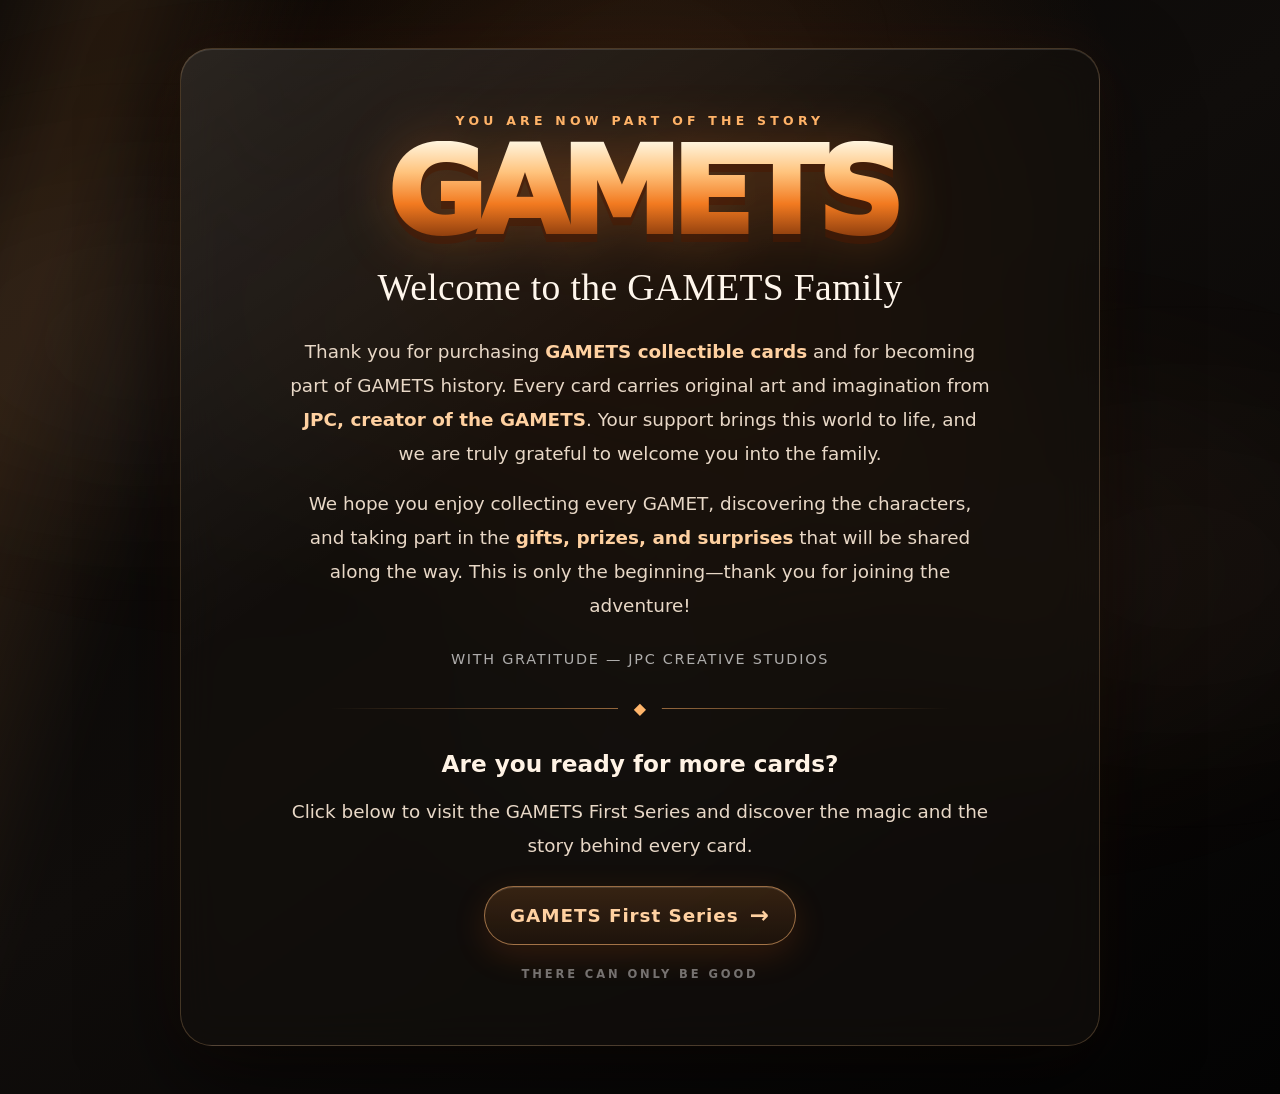
<file: cards.html>
<!doctype html>
<html lang="en">
<head>
  <meta charset="utf-8">
  <meta name="viewport" content="width=device-width, initial-scale=1">
  <meta name="theme-color" content="#090807">
  <meta name="description" content="Welcome to the GAMETS family and discover the GAMETS First Series collectible cards.">
  <title>Welcome to the GAMETS Family</title>
  <style>
    :root {
      --ink: #fff7ed;
      --muted: #e8d8c7;
      --orange: #ffb56b;
      --orange-bright: #ffd1a1;
      --amber: #ff7a18;
      --glass: rgba(19, 16, 14, 0.64);
      --line: rgba(255, 194, 132, 0.22);
    }

    * { box-sizing: border-box; }

    html { scroll-behavior: smooth; }

    body {
      min-height: 100vh;
      margin: 0;
      overflow-x: hidden;
      color: var(--ink);
      background:
        radial-gradient(circle at 50% 18%, rgba(255, 126, 32, 0.16), transparent 31rem),
        linear-gradient(145deg, #050505 0%, #100d0b 48%, #030303 100%);
      font-family: Inter, ui-sans-serif, system-ui, -apple-system, BlinkMacSystemFont, "Segoe UI", sans-serif;
    }

    body::before,
    body::after {
      content: "";
      position: fixed;
      inset: -25%;
      z-index: -2;
      pointer-events: none;
      filter: blur(60px);
      opacity: 0.44;
      background:
        radial-gradient(ellipse at 24% 42%, rgba(255,255,255,0.10), transparent 24%),
        radial-gradient(ellipse at 69% 59%, rgba(255,135,55,0.13), transparent 28%),
        radial-gradient(ellipse at 49% 74%, rgba(255,255,255,0.07), transparent 20%);
      animation: smoke-drift 18s ease-in-out infinite alternate;
    }

    body::after {
      z-index: -1;
      opacity: 0.27;
      animation-duration: 25s;
      animation-direction: alternate-reverse;
      transform: rotate(180deg) scale(1.08);
    }

    .light-sweep {
      position: fixed;
      top: -22vh;
      left: -18vw;
      z-index: -1;
      width: 30vw;
      min-width: 18rem;
      height: 150vh;
      pointer-events: none;
      background: linear-gradient(90deg, transparent, rgba(255, 161, 79, 0.13), transparent);
      filter: blur(18px);
      transform: rotate(18deg);
      animation: sweep 10s ease-in-out infinite;
    }

    main {
      min-height: 100vh;
      display: grid;
      place-items: center;
      padding: 3rem 1.2rem;
    }

    .welcome-card {
      position: relative;
      width: min(920px, 100%);
      padding: clamp(2rem, 5vw, 4.8rem);
      overflow: hidden;
      text-align: center;
      background:
        linear-gradient(145deg, rgba(255,255,255,0.09), transparent 38%),
        var(--glass);
      border: 1px solid var(--line);
      border-radius: 32px;
      box-shadow:
        0 35px 90px rgba(0,0,0,0.58),
        inset 0 1px 0 rgba(255,255,255,0.12),
        0 0 60px rgba(255, 122, 24, 0.06);
      backdrop-filter: blur(20px) saturate(120%);
      -webkit-backdrop-filter: blur(20px) saturate(120%);
      isolation: isolate;
    }

    .welcome-card::before {
      content: "";
      position: absolute;
      inset: 0;
      z-index: -1;
      background: linear-gradient(115deg, transparent 25%, rgba(255,255,255,0.07) 45%, transparent 64%);
      transform: translateX(-120%);
      animation: glass-shine 9s ease-in-out infinite;
    }

    .eyebrow {
      margin: 0 0 0.8rem;
      color: var(--orange);
      font-size: 0.78rem;
      font-weight: 800;
      letter-spacing: 0.34em;
      text-transform: uppercase;
    }

    h1 {
      margin: 0;
      font-size: clamp(3.4rem, 11vw, 7.5rem);
      font-weight: 950;
      line-height: 0.86;
      letter-spacing: -0.075em;
      text-transform: uppercase;
      color: transparent;
      background: linear-gradient(180deg, #fff5df 0%, #ffc47e 30%, #f27a20 61%, #78310a 100%);
      -webkit-background-clip: text;
      background-clip: text;
      filter: drop-shadow(0 8px 0 rgba(74, 26, 4, 0.55)) drop-shadow(0 0 26px rgba(255, 130, 38, 0.25));
    }

    h2 {
      margin: 1.4rem 0 1.6rem;
      font-family: Georgia, "Times New Roman", serif;
      font-size: clamp(1.5rem, 3.6vw, 2.35rem);
      font-weight: 500;
      letter-spacing: 0.01em;
    }

    .copy {
      width: min(700px, 100%);
      margin: 0 auto;
      color: var(--muted);
      font-size: clamp(1rem, 2vw, 1.15rem);
      line-height: 1.85;
    }

    .copy strong {
      color: var(--orange-bright);
      font-weight: 750;
    }

    .signature {
      margin: 1.7rem 0 0;
      color: rgba(255,255,255,0.66);
      font-size: 0.9rem;
      letter-spacing: 0.12em;
      text-transform: uppercase;
    }

    .divider {
      display: flex;
      align-items: center;
      gap: 1rem;
      width: min(620px, 100%);
      margin: 2rem auto;
      color: var(--orange);
    }

    .divider::before,
    .divider::after {
      content: "";
      flex: 1;
      height: 1px;
      background: linear-gradient(90deg, transparent, rgba(255, 175, 100, 0.55));
    }

    .divider::after { transform: scaleX(-1); }

    .next-step {
      margin: 0 0 1.15rem;
      color: #fff3e5;
      font-size: clamp(1.1rem, 2.7vw, 1.45rem);
      font-weight: 800;
    }

    .series-link {
      display: inline-flex;
      align-items: center;
      justify-content: center;
      gap: 0.7rem;
      min-height: 58px;
      padding: 0.95rem 1.55rem;
      color: var(--orange-bright);
      text-decoration: none;
      font-size: clamp(1rem, 2.5vw, 1.15rem);
      font-weight: 850;
      letter-spacing: 0.05em;
      border: 1px solid rgba(255, 182, 115, 0.55);
      border-radius: 999px;
      background: linear-gradient(180deg, rgba(255, 150, 60, 0.16), rgba(255, 121, 24, 0.06));
      box-shadow: inset 0 1px 0 rgba(255,255,255,0.12), 0 10px 34px rgba(255, 105, 18, 0.14);
      transition: transform 180ms ease, color 180ms ease, border-color 180ms ease, box-shadow 180ms ease;
    }

    .series-link span {
      font-size: 1.25em;
      transition: transform 180ms ease;
    }

    .series-link:hover,
    .series-link:focus-visible {
      color: #fff7eb;
      border-color: var(--orange-bright);
      box-shadow: inset 0 1px 0 rgba(255,255,255,0.18), 0 14px 42px rgba(255, 112, 18, 0.28), 0 0 22px rgba(255, 153, 68, 0.16);
      transform: translateY(-3px);
      outline: none;
    }

    .series-link:hover span,
    .series-link:focus-visible span { transform: translateX(4px); }

    .tagline {
      margin: 1.4rem 0 0;
      color: rgba(255,255,255,0.42);
      font-size: 0.72rem;
      font-weight: 800;
      letter-spacing: 0.25em;
      text-transform: uppercase;
    }

    @keyframes smoke-drift {
      from { transform: translate3d(-3%, -2%, 0) scale(1); }
      to { transform: translate3d(5%, 4%, 0) scale(1.12); }
    }

    @keyframes sweep {
      0%, 12% { transform: translateX(-20vw) rotate(18deg); opacity: 0; }
      35%, 65% { opacity: 1; }
      88%, 100% { transform: translateX(145vw) rotate(18deg); opacity: 0; }
    }

    @keyframes glass-shine {
      0%, 20% { transform: translateX(-130%); }
      55%, 100% { transform: translateX(130%); }
    }

    @media (max-width: 640px) {
      main { padding: 1rem; }
      .welcome-card { padding: 2.2rem 1.25rem; border-radius: 24px; }
      .copy { line-height: 1.7; }
      .series-link { width: 100%; }
    }

    @media (prefers-reduced-motion: reduce) {
      *, *::before, *::after {
        scroll-behavior: auto !important;
        animation-duration: 0.01ms !important;
        animation-iteration-count: 1 !important;
      }
    }
  </style>
</head>
<body>
  <div class="light-sweep" aria-hidden="true"></div>

  <main>
    <section class="welcome-card" aria-labelledby="welcome-title">
      <p class="eyebrow">You are now part of the story</p>
      <h1 id="welcome-title">GAMETS</h1>
      <h2>Welcome to the GAMETS Family</h2>

      <p class="copy">
        Thank you for purchasing <strong>GAMETS collectible cards</strong> and for becoming part of GAMETS history. Every card carries original art and imagination from <strong>JPC, creator of the GAMETS</strong>. Your support brings this world to life, and we are truly grateful to welcome you into the family.
      </p>

      <p class="copy" style="margin-top: 1rem;">
        We hope you enjoy collecting every GAMET, discovering the characters, and taking part in the <strong>gifts, prizes, and surprises</strong> that will be shared along the way. This is only the beginning—thank you for joining the adventure!
      </p>

      <p class="signature">With gratitude — JPC Creative Studios</p>

      <div class="divider" aria-hidden="true">◆</div>

      <p class="next-step">Are you ready for more cards?</p>
      <p class="copy" style="margin-bottom: 1.45rem;">
        Click below to visit the GAMETS First Series and discover the magic and the story behind every card.
      </p>

      <a class="series-link" href="./gamets-first-series-2026/">
        GAMETS First Series <span aria-hidden="true">→</span>
      </a>

      <p class="tagline">There Can Only Be Good</p>
    </section>
  </main>
</body>
</html>
</file>
